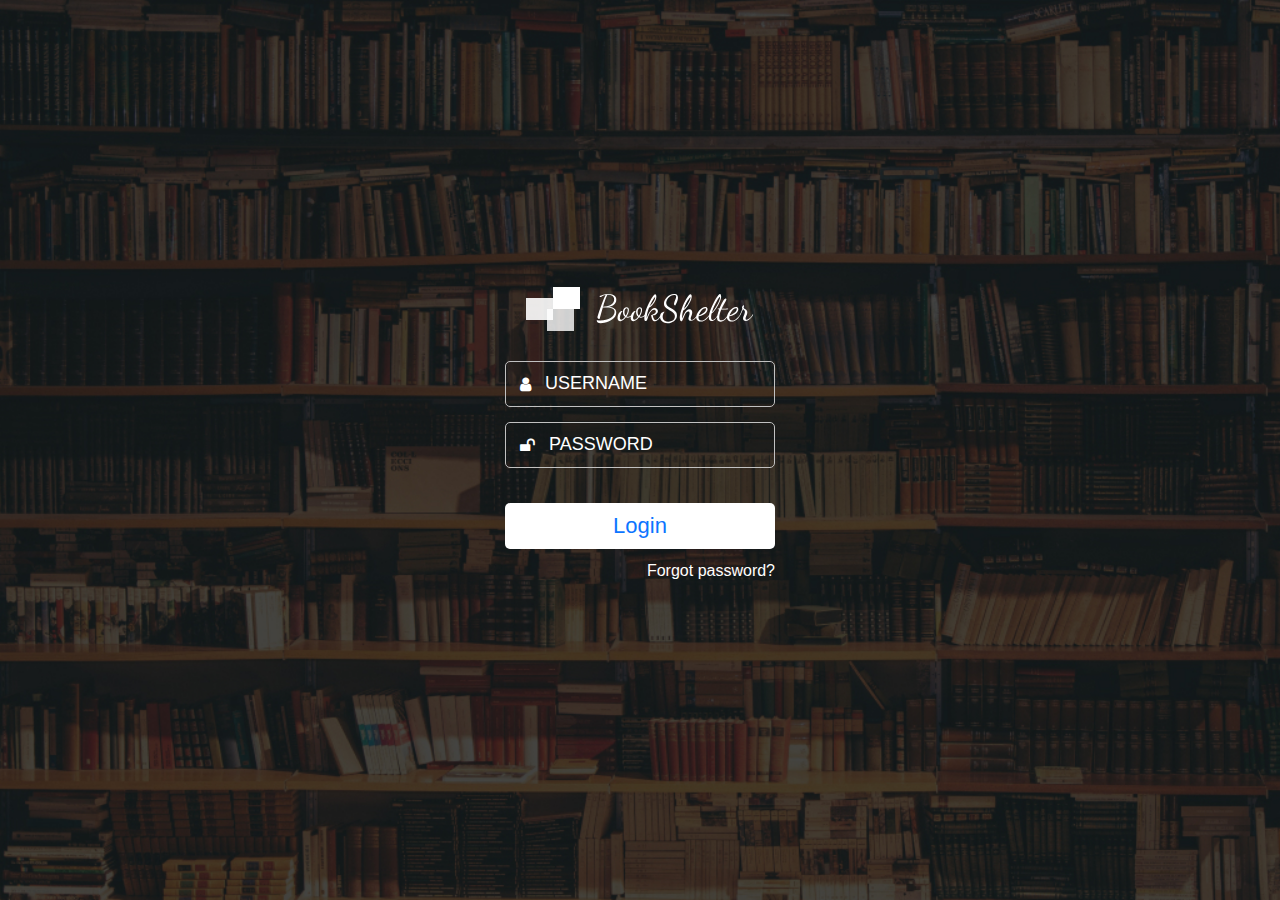
<file: login.html>
<!DOCTYPE html>
<html lang="en">

<head>
  <meta charset="UTF-8" />
  <meta http-equiv="X-UA-Compatible" content="IE=edge" />
  <meta name="viewport" content="width=device-width, initial-scale=1.0" />
  <link rel="stylesheet" href="https://cdnjs.cloudflare.com/ajax/libs/font-awesome/4.7.0/css/font-awesome.min.css">
  <link href="https://cdn.jsdelivr.net/npm/bootstrap@5.3.0-alpha1/dist/css/bootstrap.min.css" rel="stylesheet"
    integrity="sha384-GLhlTQ8iRABdZLl6O3oVMWSktQOp6b7In1Zl3/Jr59b6EGGoI1aFkw7cmDA6j6gD" crossorigin="anonymous">
  <link rel="stylesheet" href="./css/main.min.css" />
  <title>login parol</title>
</head>

<body>
  <section class="login">
    <div class="login__container">
      <img class="mb-1" src="./img/logo.svg" alt="logo" />
      <form class="login__form">
        <div class="login__username">
          <span>
            <i class="fa fa-user"></i>
          </span>
          <input class="input-login" type="text" placeholder="USERNAME" name="login" autocomplete="off"
            defaultValue="eve.holt@reqres.in" />
        </div>
        <div class="login__username">
          <span><i class="fa fa-unlock"></i></span>
          <input class="input-password" type="password" placeholder="PASSWORD" name="password"
            defaultValue="cityslicka" />
        </div>

        <button class="login__btn" type="submit">Login</button>
        <p class="login__forgot">Forgot password?</p>
      </form>
    </div>
  </section>

  <script src="./js/bootstrap.bundle.min.js"></script>
  <script src="./js/login.js"></script>
</body>

</html>
</file>
<file: css/main.min.css>
/*! normalize.css v8.0.1 | MIT License | github.com/necolas/normalize.css */html{line-height:1.15;-webkit-text-size-adjust:100%}body{margin:0}main{display:block}h1{font-size:2em;margin:.67em 0}hr{box-sizing:content-box;height:0;overflow:visible}pre{font-family:monospace,monospace;font-size:1em}a{background-color:rgba(0,0,0,0)}abbr[title]{border-bottom:none;text-decoration:underline;-webkit-text-decoration:underline dotted;text-decoration:underline dotted}b,strong{font-weight:bolder}code,kbd,samp{font-family:monospace,monospace;font-size:1em}small{font-size:80%}sub,sup{font-size:75%;line-height:0;position:relative;vertical-align:baseline}sub{bottom:-0.25em}sup{top:-0.5em}img{border-style:none}button,input,optgroup,select,textarea{font-family:inherit;font-size:100%;line-height:1.15;margin:0}button,input{overflow:visible}button,select{text-transform:none}button,[type=button],[type=reset],[type=submit]{-webkit-appearance:button}button::-moz-focus-inner,[type=button]::-moz-focus-inner,[type=reset]::-moz-focus-inner,[type=submit]::-moz-focus-inner{border-style:none;padding:0}button:-moz-focusring,[type=button]:-moz-focusring,[type=reset]:-moz-focusring,[type=submit]:-moz-focusring{outline:1px dotted ButtonText}fieldset{padding:.35em .75em .625em}legend{box-sizing:border-box;color:inherit;display:table;max-width:100%;padding:0;white-space:normal}progress{vertical-align:baseline}textarea{overflow:auto}[type=checkbox],[type=radio]{box-sizing:border-box;padding:0}[type=number]::-webkit-inner-spin-button,[type=number]::-webkit-outer-spin-button{height:auto}[type=search]{-webkit-appearance:textfield;outline-offset:-2px}[type=search]::-webkit-search-decoration{-webkit-appearance:none}::-webkit-file-upload-button{-webkit-appearance:button;font:inherit}details{display:block}summary{display:list-item}template{display:none}[hidden]{display:none}html{height:100%;scroll-behavior:smooth;box-sizing:border-box}*,*::after,*::before{box-sizing:inherit}body{display:flex;flex-direction:column;height:100%;font-family:"Arial",sans-serif;font-size:16px;line-height:1.5}img{max-width:100%;height:auto;vertical-align:middle}.container,.home-container{width:100%;max-width:1157px;margin:0 auto;padding:0 20px}.home-container{max-width:1300px}.header__container{padding:10px 25px}.header__search{width:670px;padding:10px;border-radius:15px;background:#f8fafd;display:flex;align-items:center}.header__search i{padding:8px 16px;color:#000}.header__search input{width:100%;border:rgba(0,0,0,0);background-color:rgba(0,0,0,0);outline:none}.header__logout{width:99px;background:#0d75ff;border-radius:4px;border:rgba(0,0,0,0);padding:10px 20px;color:#fff}.header .light-night{background:rgba(0,0,0,0);border:rgba(0,0,0,0);margin-right:15px}.main{flex-grow:1}.main__top{padding:11px;box-shadow:0px 0px 2px rgba(0,0,0,.15)}.main__contents{display:flex;flex-grow:1}.main__result{font-family:"Rubik";margin:0;margin-left:333px;margin-right:auto}.main__orderbtn{font-family:"Rubik";border:rgba(0,0,0,0);border-radius:5px;padding:10px 13px;background:#a6b0c3;color:#fff}.login{background-image:url(../../img/login-bg.jpg);background-repeat:no-repeat;background-size:cover}.login__container{width:100%;height:100vh;display:flex;flex-direction:column;justify-content:center;align-items:center}.login__form{padding:30px 50px;border-radius:10px;background:rgba(0,0,0,0)}.login__username{width:270px;border:1px solid #c1c1c1;border-radius:5px;display:flex;margin-bottom:15px;padding:6px 2px}.login__username i{padding:8px 12px;color:#fff}.login__username input{border:0px solid #c1c1c1;width:100%;color:#fff;outline:none;height:30px;font-size:18px;background-color:rgba(0,0,0,0)}.login ::-moz-placeholder{color:#fff}.login ::placeholder{color:#fff}.login__btn{width:100%;border:0px solid #c1c1c1;border-radius:5px;background-color:#fff;margin-top:20px;padding:10px;color:#0d75ff;font-size:22px}.login__forgot{margin:0;color:#fff;margin-top:10px;text-align:right}.bookmark{overflow-y:auto;max-height:600px;width:270px;padding:25px}.bookmark__heading{font-family:"Rubik";font-size:24px;line-height:28px;margin:0;margin-bottom:5px}.bookmark__desc{font-family:"Rubik";font-size:14px;margin:0;margin-bottom:25px}.bookmark__list{list-style:none;margin:0;padding:0}.bookmark__item{width:220px;background:#f8fafd;border-radius:4px;margin-bottom:15px;padding:15px 10px;display:flex;align-items:center;justify-content:space-between}.bookmark__item-right{width:135px}.bookmark__item-name{margin:0;font-family:"Rubik";font-size:16px;line-height:19px}.bookmark__item-author{margin:0;font-family:"Noto Sans";font-size:13px;line-height:18px;color:#757881}.bookmark__item-left{display:flex;align-items:center}.bookmark__read,.bookmark__delete{background-color:rgba(0,0,0,0);border:rgba(0,0,0,0);padding:0;margin:0 4px}.books{overflow-y:auto;max-height:500px}.books__card{background-color:#fff;width:285px;padding:13px 15px;box-shadow:0px 1px 3px rgba(0,0,0,.1);border-radius:5px;margin-bottom:25px;display:flex;flex-direction:column}.books__card-img{background:#f8fafd;width:250px;height:240px;padding:18px 22px;margin-bottom:15px}.books__img{width:201px;height:201px !important}.books__name{margin:0;font-family:"Rubik";font-size:18px;line-height:21px;margin-bottom:3px}.books__author,.books__year{margin:0;font-family:"Noto Sans";font-size:13px;line-height:18px;color:#757881}.books__year{margin-bottom:10px}.books__btn{width:247px;margin-top:auto}.books__bookmark-btn,.books__info-btn,.books__read-btn{border-radius:4px;padding:10px;border:rgba(0,0,0,0);font-family:"Rubik";font-size:14px;line-height:17px;transition:all .2s ease}.books__bookmark-btn:hover,.books__info-btn:hover,.books__read-btn:hover{opacity:.8}.books__bookmark-btn:active,.books__info-btn:active,.books__read-btn:active{opacity:.5}.books__bookmark-btn{width:120px;background:#ffd80d}.books__info-btn{width:120px;background:rgba(13,117,255,.05);color:#0d75ff}.books__read-btn{width:245px;background:#75828a;color:#fff;text-decoration:none;margin:0;margin-top:5px;text-align:center}.cards{width:997px;background:#f8fafd;padding-top:30px}.pagination{padding-top:10px;-ms-overflow-style:none;scrollbar-width:none}.pagination ::-webkit-scrollbar{display:none}.pagination__btns{max-width:400px;overflow-x:auto}.pagination .prev-btn,.pagination .next-btn,.pagination .books-btn{border:1px solid #dfe3e8;box-sizing:border-box;padding:4px 10px;margin-right:5px;border-radius:4px;background-color:#fff}.pagination .next-btn{margin-left:5px}.pagination .activeBtn{border-color:#1e90ff}.pagination .prev-bg{background-color:dimgray}.canvas{display:flex;flex-direction:column;height:100%}.canvas__list{list-style:none;padding:0;flex-grow:1}.canvas__item{display:flex;align-items:center;margin-bottom:5px}.canvas__img{width:130px;height:150px !important;margin-bottom:10px}.canvas__item-book{margin:0;padding:5px 10px;color:#0d75ff;background:rgba(13,117,255,.09);border-radius:30px;margin-left:10px}.canvas__desc{font-family:"Rubik";font-size:13px;line-height:170.3%;color:#58667e}.canvas__footer{padding:15px;background:#f8fafd}.canvas__read-btn{border:rgba(0,0,0,0);padding:5px 15px;background:#75828a;border-radius:4px;margin-left:290px;text-decoration:none;text-align:center;color:#fff}.canvas .offcanvas-body{display:flex;flex-direction:column;align-items:center}.canvas .offcanvas-header,.canvas .offcanvas-body,.canvas__list{padding:0 20px !important}.canvas .offcanvas-header{background:#f8fafd;padding-top:10px !important;margin-bottom:10px !important}/*# sourceMappingURL=main.min.css.map */
</file>
